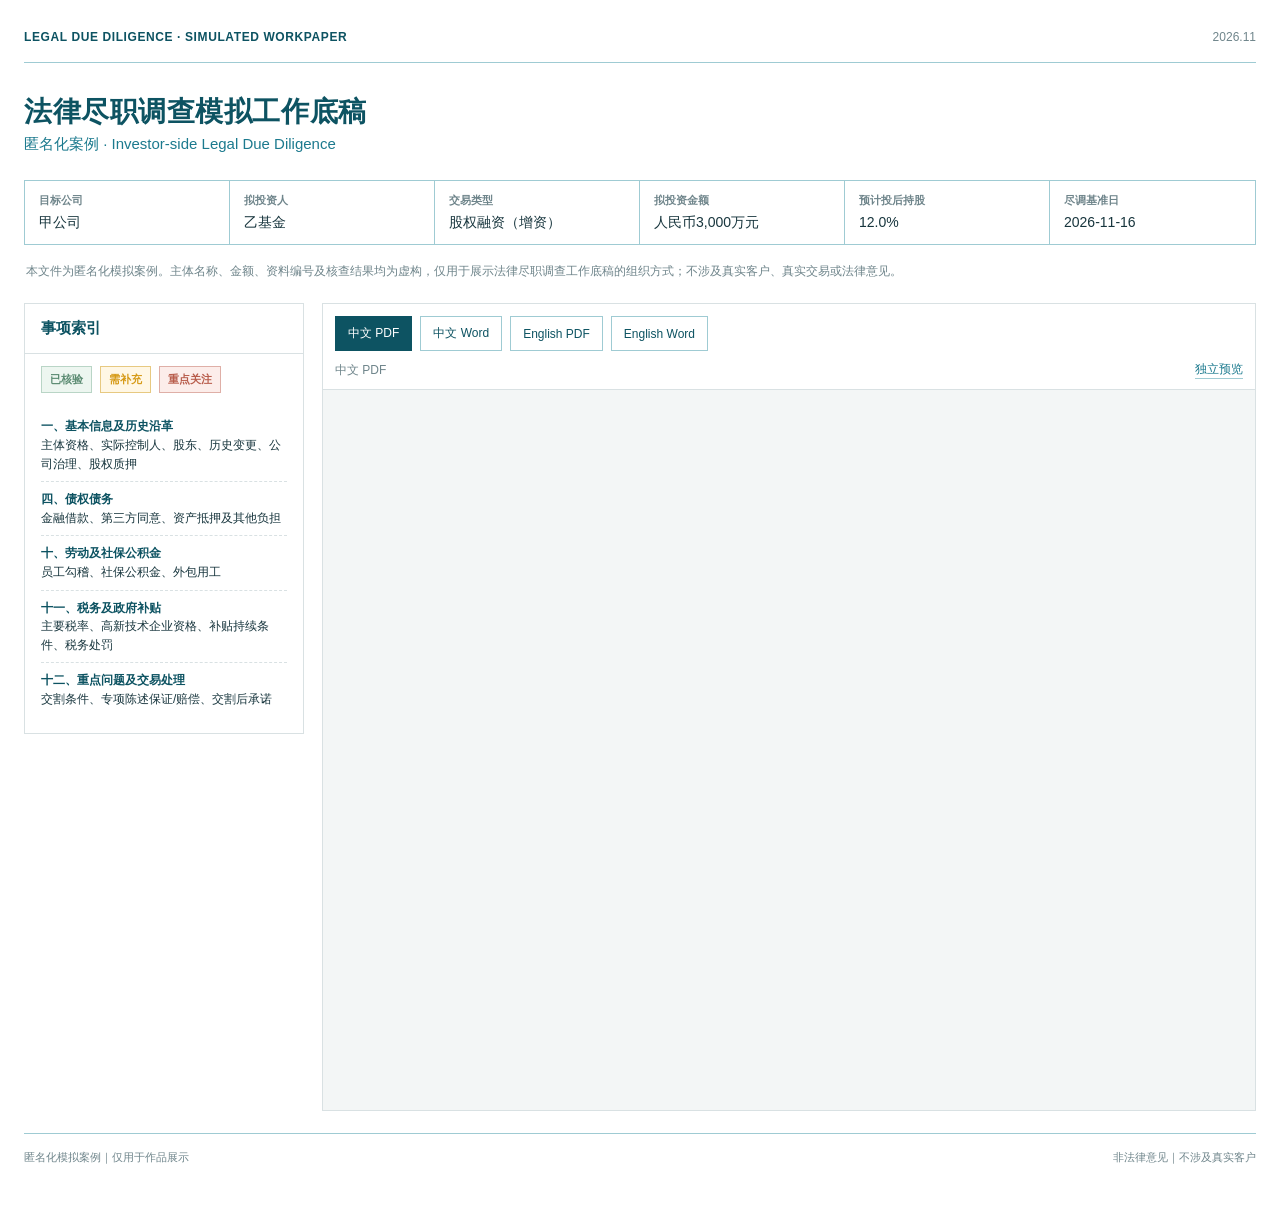
<file: index.html>
<!doctype html>
<html lang="zh-CN">
<head>
<meta charset="utf-8" />
<meta name="viewport" content="width=device-width,initial-scale=1" />
<title>法律尽职调查模拟工作底稿</title>
<meta name="description" content="匿名化法律尽职调查模拟工作底稿，中英文 PDF / Word 在线预览。" />
<style>
:root{--teal:#0d5362;--teal2:#1c7a8e;--line:#9fcbd3;--soft:#f7fafa;--text:#17353d;--muted:#6f858b;--gold:#d69a16;--goldbg:#fff7e5;--red:#b85c4b;--redbg:#fcedea;--green:#5b8b72;--greenbg:#edf6f0}
*{box-sizing:border-box} body{margin:0;background:#fff;color:var(--text);font-family:-apple-system,BlinkMacSystemFont,"Segoe UI","Noto Sans SC","Noto Sans CJK SC",Arial,sans-serif}
a{color:inherit}.wrap{max-width:1280px;margin:0 auto;padding:22px 24px 48px}.top{display:flex;justify-content:space-between;gap:20px;align-items:flex-start;border-bottom:1px solid var(--line);padding:8px 0 18px}.kicker{font-size:12px;font-weight:700;color:var(--teal);letter-spacing:.05em}.date{font-size:12px;color:var(--muted)}h1{font-size:28px;margin:30px 0 4px;color:var(--teal);letter-spacing:.02em}.sub{margin:0;color:var(--teal2);font-size:15px}.meta{display:grid;grid-template-columns:repeat(6,1fr);border:1px solid var(--line);margin:26px 0 16px}.meta div{padding:12px 14px;border-right:1px solid var(--line)}.meta div:last-child{border-right:0}.meta b{display:block;font-size:11px;color:var(--muted);margin-bottom:5px;font-weight:600}.meta span{font-size:14px}.notice{font-size:12px;color:var(--muted);line-height:1.7;margin:12px 2px 22px}.grid{display:grid;grid-template-columns:280px minmax(0,1fr);gap:18px;align-items:start}.panel{border:1px solid #d9e1e3;background:#fff}.panel h2{font-size:15px;color:var(--teal);padding:15px 16px;margin:0;border-bottom:1px solid #d9e1e3}.side{padding:12px 16px 16px}.legend{display:flex;gap:8px;flex-wrap:wrap;margin-bottom:16px}.tag{font-size:11px;font-weight:700;padding:5px 8px;border:1px solid}.ok{color:var(--green);background:var(--greenbg);border-color:#b9d5c6}.med{color:var(--gold);background:var(--goldbg);border-color:#e7c981}.high{color:var(--red);background:var(--redbg);border-color:#dfafa7}.scope{list-style:none;padding:0;margin:0}.scope li{font-size:12px;line-height:1.55;padding:8px 0;border-bottom:1px dashed #d9e1e3}.scope li:last-child{border-bottom:0}.scope strong{display:block;color:var(--teal);font-weight:650}.tabs{display:flex;flex-wrap:wrap;gap:8px;padding:12px 12px 0}.tab{border:1px solid var(--line);background:#fff;color:var(--teal);padding:8px 12px;font:inherit;font-size:12px;cursor:pointer}.tab.active{background:var(--teal);color:#fff;border-color:var(--teal)}.viewerbar{display:flex;align-items:center;justify-content:space-between;gap:12px;padding:10px 12px;border-bottom:1px solid #d9e1e3}.viewerbar span{font-size:12px;color:var(--muted)}.viewerbar a{font-size:12px;color:var(--teal2);text-decoration:none;border-bottom:1px solid var(--line)}.viewer{width:100%;height:78vh;min-height:720px;border:0;display:block;background:#f3f6f6}.foot{display:flex;justify-content:space-between;gap:20px;border-top:1px solid var(--line);padding-top:16px;margin-top:22px;font-size:11px;color:var(--muted)}
@media(max-width:900px){.meta{grid-template-columns:repeat(2,1fr)}.meta div{border-bottom:1px solid var(--line)}.grid{grid-template-columns:1fr}.viewer{height:70vh;min-height:560px}.side{display:grid;grid-template-columns:1fr 1fr;gap:16px}.legend{align-content:start}}
@media(max-width:560px){.wrap{padding:16px 12px 32px}.meta{grid-template-columns:1fr}.meta div{border-right:0}.side{display:block}h1{font-size:24px}.viewer{min-height:520px}.foot{display:block}.foot span{display:block;margin-bottom:4px}}
</style>
</head>
<body>
<div class="wrap">
  <div class="top"><div class="kicker">LEGAL DUE DILIGENCE · SIMULATED WORKPAPER</div><div class="date">2026.11</div></div>
  <h1>法律尽职调查模拟工作底稿</h1>
  <p class="sub">匿名化案例 · Investor-side Legal Due Diligence</p>

  <div class="meta">
    <div><b>目标公司</b><span>甲公司</span></div>
    <div><b>拟投资人</b><span>乙基金</span></div>
    <div><b>交易类型</b><span>股权融资（增资）</span></div>
    <div><b>拟投资金额</b><span>人民币3,000万元</span></div>
    <div><b>预计投后持股</b><span>12.0%</span></div>
    <div><b>尽调基准日</b><span>2026-11-16</span></div>
  </div>
  <p class="notice">本文件为匿名化模拟案例。主体名称、金额、资料编号及核查结果均为虚构，仅用于展示法律尽职调查工作底稿的组织方式；不涉及真实客户、真实交易或法律意见。</p>

  <div class="grid">
    <aside class="panel">
      <h2>事项索引</h2>
      <div class="side">
        <div>
          <div class="legend"><span class="tag ok">已核验</span><span class="tag med">需补充</span><span class="tag high">重点关注</span></div>
          <ul class="scope">
            <li><strong>一、基本信息及历史沿革</strong>主体资格、实际控制人、股东、历史变更、公司治理、股权质押</li>
            <li><strong>四、债权债务</strong>金融借款、第三方同意、资产抵押及其他负担</li>
            <li><strong>十、劳动及社保公积金</strong>员工勾稽、社保公积金、外包用工</li>
            <li><strong>十一、税务及政府补贴</strong>主要税率、高新技术企业资格、补贴持续条件、税务处罚</li>
            <li><strong>十二、重点问题及交易处理</strong>交割条件、专项陈述保证/赔偿、交割后承诺</li>
          </ul>
        </div>
      </div>
    </aside>

    <section class="panel">
      <div class="tabs" role="tablist" aria-label="Document preview">
        <button class="tab active" data-kind="pdf" data-file="docs/LDD_Workpaper_CN.pdf" data-label="中文 PDF">中文 PDF</button>
        <button class="tab" data-kind="word" data-file="docs/LDD_Workpaper_CN.docx" data-label="中文 Word">中文 Word</button>
        <button class="tab" data-kind="pdf" data-file="docs/LDD_Workpaper_EN.pdf" data-label="English PDF">English PDF</button>
        <button class="tab" data-kind="word" data-file="docs/LDD_Workpaper_EN.docx" data-label="English Word">English Word</button>
      </div>
      <div class="viewerbar"><span id="label">中文 PDF</span><a id="open" href="docs/LDD_Workpaper_CN.pdf" target="_blank" rel="noopener">独立预览</a></div>
      <iframe id="viewer" class="viewer" title="Document preview" src="docs/LDD_Workpaper_CN.pdf#view=FitH"></iframe>
    </section>
  </div>

  <div class="foot"><span>匿名化模拟案例｜仅用于作品展示</span><span>非法律意见｜不涉及真实客户</span></div>
</div>
<script>
const viewer=document.getElementById('viewer');
const label=document.getElementById('label');
const open=document.getElementById('open');
function absoluteDoc(path){return new URL(path, window.location.href).href;}
function show(btn){
  document.querySelectorAll('.tab').forEach(x=>x.classList.toggle('active',x===btn));
  const file=btn.dataset.file, kind=btn.dataset.kind;
  label.textContent=btn.dataset.label;
  if(kind==='word'){
    const abs=absoluteDoc(file);
    const office='https://view.officeapps.live.com/op/embed.aspx?src='+encodeURIComponent(abs);
    viewer.src=office;
    open.href='https://view.officeapps.live.com/op/view.aspx?src='+encodeURIComponent(abs);
  }else{
    viewer.src=file+'#view=FitH';
    open.href=file;
  }
}
document.querySelectorAll('.tab').forEach(btn=>btn.addEventListener('click',()=>show(btn)));
</script>
</body>
</html>
</file>
